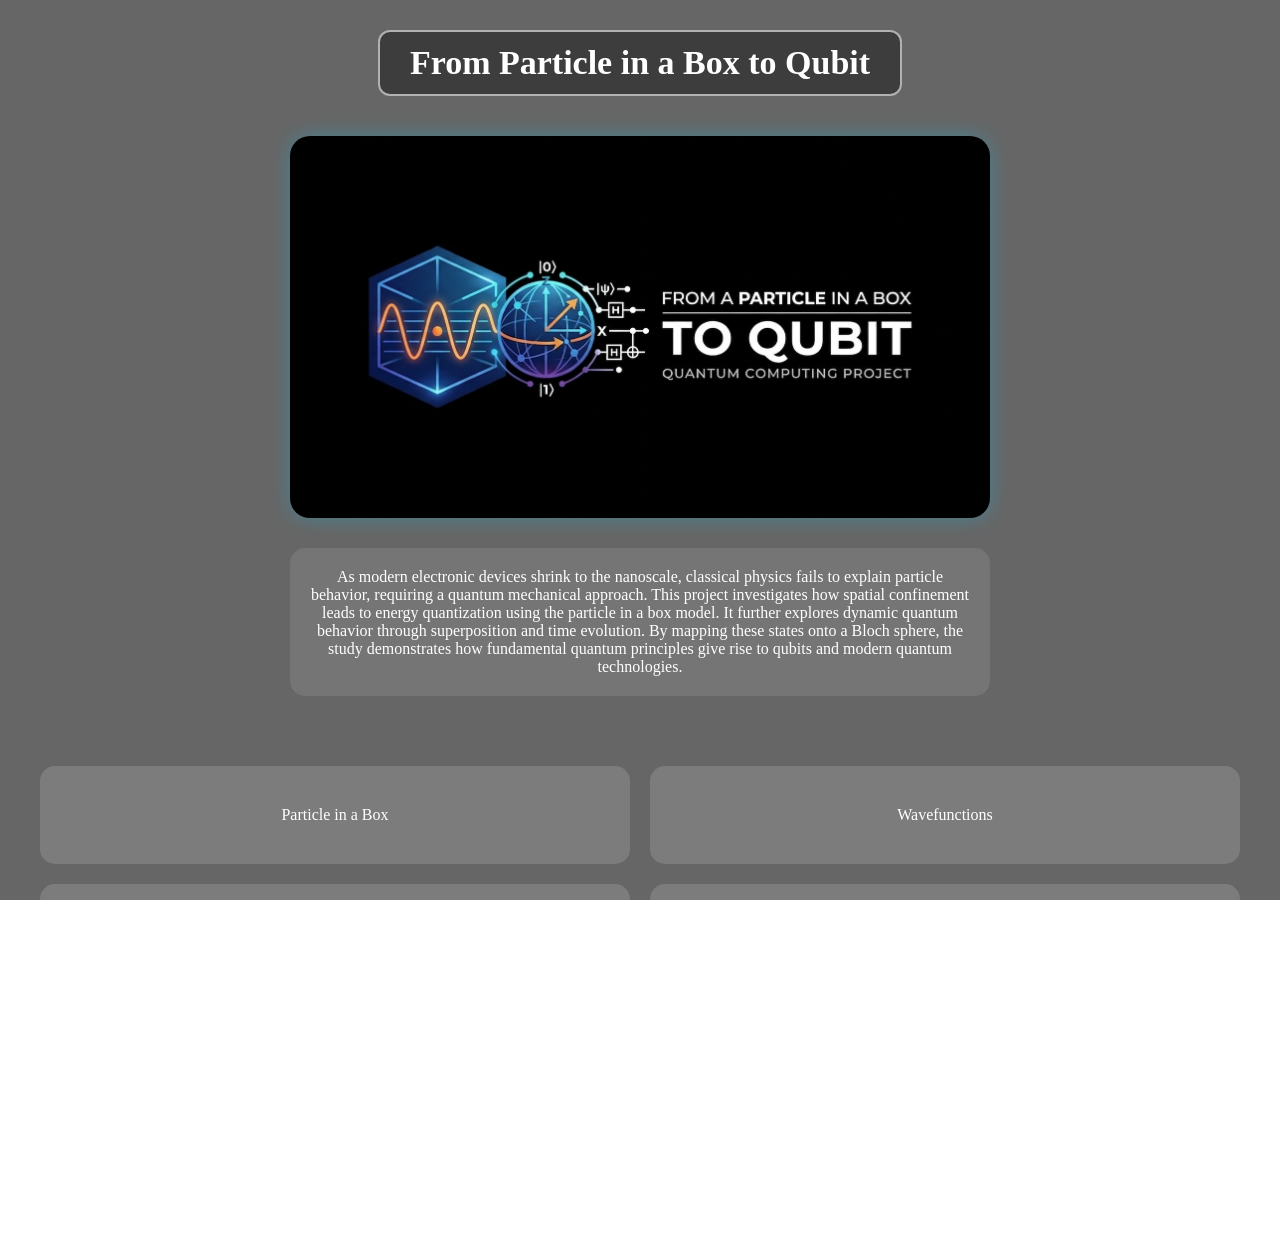
<file: index.html>
<!DOCTYPE html>
<html>
<head>
<title>Quantum Lab</title>
<link rel="stylesheet" href="style.css">
</head>

<body>

<h1 class="title-box">From Particle in a Box to Qubit</h1>
<img src="logo.png" class="logo-img">
<div class="glass-box">

<p>
As modern electronic devices shrink to the nanoscale, classical physics fails to explain particle behavior, requiring a quantum mechanical approach. This project investigates how spatial confinement leads to energy quantization using the particle in a box model. It further explores dynamic quantum behavior through superposition and time evolution. By mapping these states onto a Bloch sphere, the study demonstrates how fundamental quantum principles give rise to qubits and modern quantum technologies.
</p>

</div>



<div class="grid">

<a href="particle.html" class="card">Particle in a Box</a>
<a href="wavefunction.html" class="card">Wavefunctions</a>

<a href="energy.html" class="card">Energy</a>
<a href="simulation.html" class="card">Time Evolution</a>

<a href="qubit.html" class="card">Qubits</a>
<a href="bloch.html" class="card">Bloch Sphere</a>

<a href="applications.html" class="card">Applications</a>

</div>

</body>
</html>
</file>
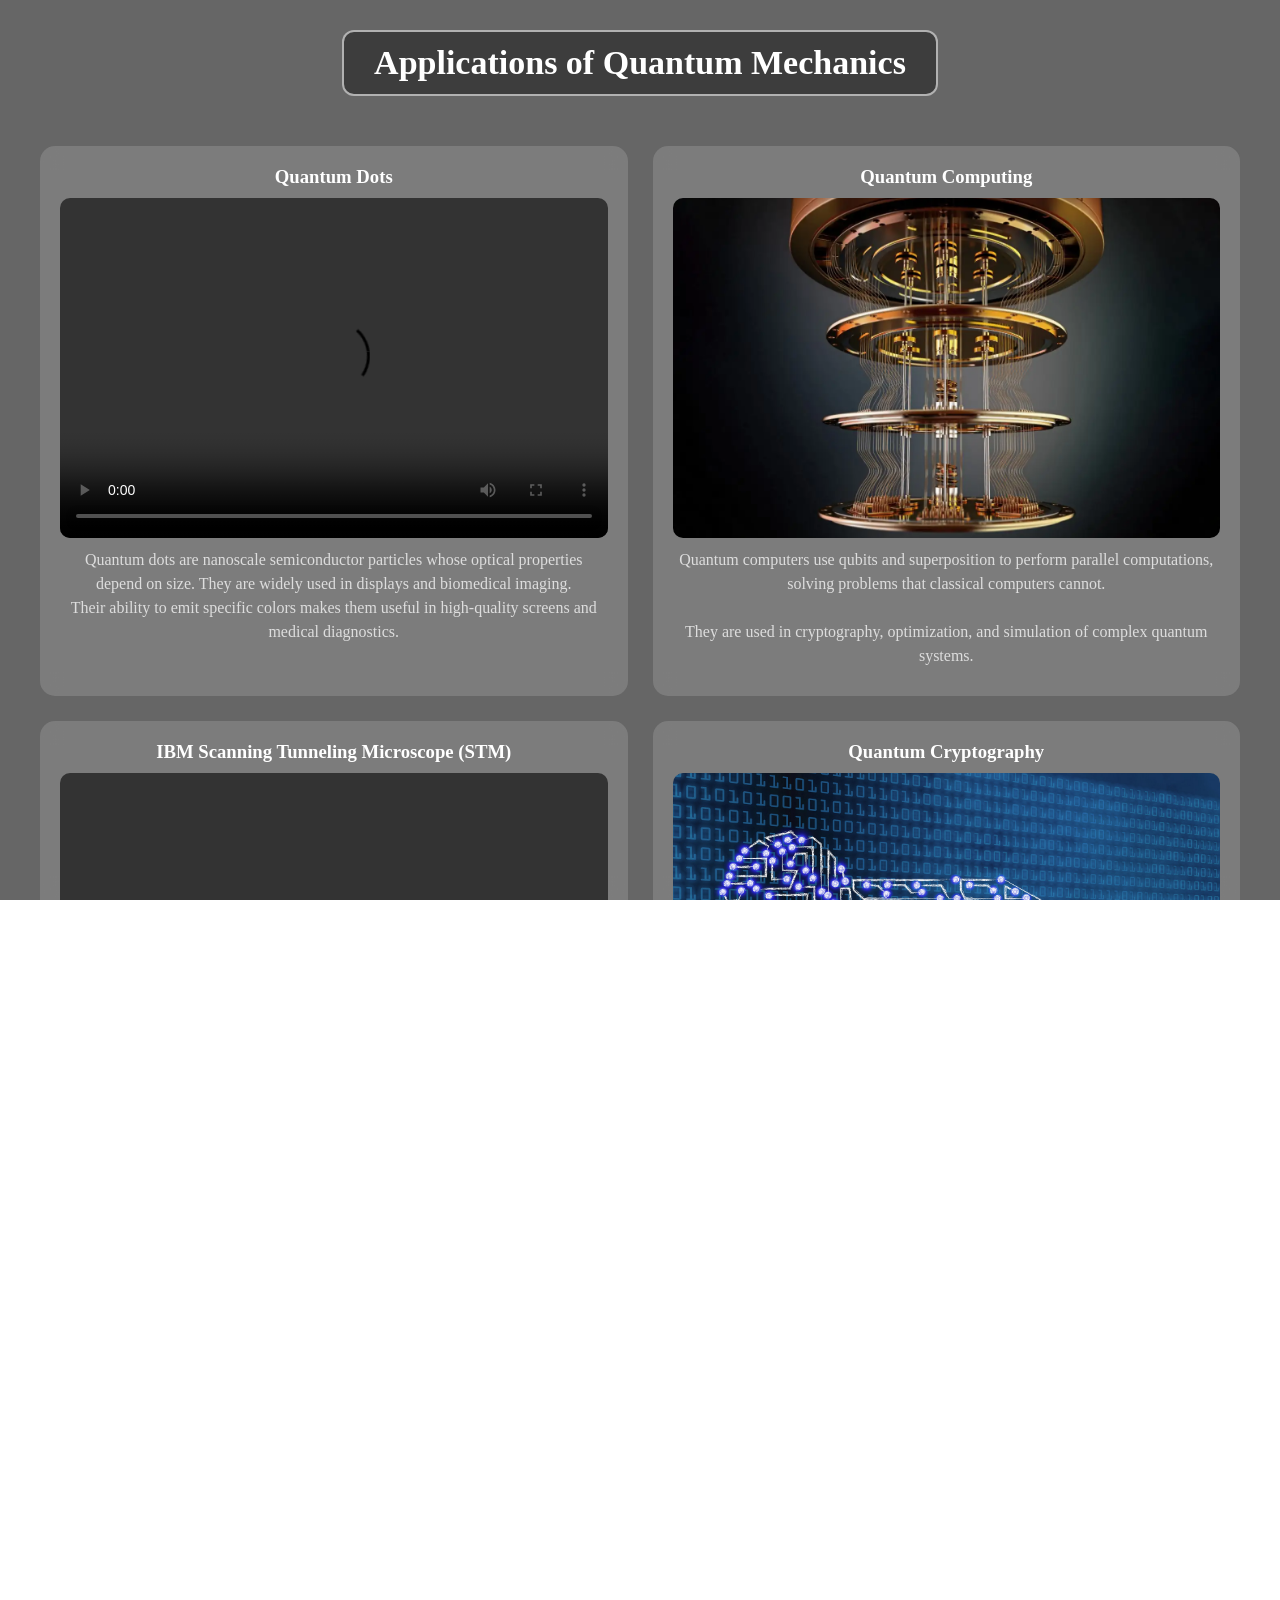
<file: applications.html>
<!DOCTYPE html>
<html>
<head>
<title>Applications</title>
<link rel="stylesheet" href="style.css">
</head>

<body>

<h1 class="title-box">Applications of Quantum Mechanics</h1>

<div class="app-grid">

<!-- Quantum Dots -->
<div class="app-card">
<h3>Quantum Dots</h3>
<video controls>
 <source src="qudots.mp4" type="video/mp4">
</video>
<p>
Quantum dots are nanoscale semiconductor particles whose optical properties depend on size.
They are widely used in displays and biomedical imaging.
 <br>
Their ability to emit specific colors makes them useful in high-quality screens and medical diagnostics.
</p>
</div>

<!-- Quantum Computing -->
<div class="app-card">
<h3>Quantum Computing</h3>
<img src="computing.png">
<p>
Quantum computers use qubits and superposition to perform parallel computations,
solving problems that classical computers cannot.
<br><br>
They are used in cryptography, optimization, and simulation of complex quantum systems.
</p>
</div>

<!-- STM -->
<div class="app-card">
<h3>IBM Scanning Tunneling Microscope (STM)</h3>

<video controls>
 <source src="videoplayback.mp4" type="video/mp4">
</video>

<p>
Scanning tunneling microscopy (STM) uses quantum tunneling to observe and manipulate atoms.
IBM scientists demonstrated this by arranging atoms precisely.
<br><br>
This enables atomic-scale imaging and is crucial in nanotechnology and surface physics.
</p>
</div>

<!-- Quantum Cryptography -->
<div class="app-card">
<h3>Quantum Cryptography</h3>
<img src="crypto.png">
<p>
Quantum key distribution ensures secure communication.
Any interception attempt can be detected instantly.
<br><br>
It relies on quantum principles, making it fundamentally secure against hacking.
</p>
</div>

<!-- Quantum Sensors -->
<div class="app-card">
<h3>Quantum Sensors</h3>
<img src="sensors.png">
<p>
Quantum sensors provide extremely precise measurements of physical quantities.
<br><br>
They are used in navigation, medical imaging, and detecting tiny environmental changes.
</p>
</div>

<!-- Quantum Simulation -->
<div class="app-card">
<h3>Quantum Simulation</h3>
<img src="simulation.png">
<p>
Quantum simulation helps model complex molecules and materials.
<br><br>
It accelerates discoveries in chemistry, physics, and material science.
</p>
</div>

</div>

<a href="index.html" class="back">⬅ Back</a>

</body>
</html>
</file>
<file: style.css>
/* RESET */
*{
 margin:0;
 padding:0;
 box-sizing:border-box;
}

/* FULL PAGE FIX */
html, body {
 height:100%;
 width:100%;
 overflow-x:hidden;
}

/* BODY */
body{
 font-family:Segoe UI;
 text-align:center;
 min-height:100vh;

 background-image:url('https://images.unsplash.com/photo-1451187580459-43490279c0fa');
 background-size:cover;
 background-position:center;
 background-repeat:no-repeat;
 background-attachment:fixed;
}

/* DARK OVERLAY */
body::before{
 content:"";
 position:fixed;
 top:0;
 left:0;
 width:100%;
 height:100%;
 background:rgba(0,0,0,0.6);
 z-index:-1;
}

/* TITLE */
.title-box{
 display:inline-block;
 padding:12px 30px;
 border:2px solid rgba(255,255,255,0.6);
 border-radius:12px;
 color:#ffffff;
 font-size:34px;
 background:rgba(0,0,0,0.4);
 margin-top:30px;
 margin-bottom:10px;
}

/* SUBTITLE */
.subtitle{
 color:#ccc;
 margin-top:10px;
}

/* LOGO */
.logo-img{
 width:700px;
 max-width:95%;
 margin:30px auto;
 display:block;
 border-radius:20px;
 box-shadow:0 0 20px rgba(0,200,255,0.3);
}

/* GRID */
.grid{
 display:grid;
 grid-template-columns:repeat(2,1fr);
 gap:20px;
 padding:40px;
}

/* CARDS */
.card{
 background:rgba(255,255,255,0.15);
 padding:40px;
 border-radius:15px;
 color:white;
 text-decoration:none;
 backdrop-filter:blur(10px);
 transition:0.3s;
}

.card:hover{
 transform:scale(1.05);
}

/* MAIN IMAGE */
.main-img{
 width:65%;
 max-width:800px;
 margin:30px auto;
 display:block;
 border-radius:15px;
 transition:0.3s;
}

.main-img:hover{
 transform:scale(1.03);
}

/* INFO BOX */
.info-box{
 width:70%;
 max-width:900px;
 margin:20px auto;
 padding:20px;
 background:rgba(255,255,255,0.1);
 backdrop-filter:blur(10px);
 border-radius:10px;
 color:#ddd;
 line-height:1.6;
}

/* GLASS BOX */
.glass-box{
 margin:30px auto;
 padding:20px;
 width:90%;
 max-width:700px;
 background:rgba(255,255,255,0.1);
 backdrop-filter:blur(15px);
 border-radius:15px;
 animation:fadeIn 1s ease;

 display:flex;
 justify-content:center;
 align-items:center;
}
/* FIX GLASS BOX TEXT COLOR */
.glass-box{
 color: #ffffff;
}

.glass-box p{
 color: #ffffff;
}
/* GRAPH */
canvas{
 background:transparent;
 max-width:100%;
}

/* BACK BUTTON */
.back{
 display:inline-block;
 margin-top:20px;
 padding:10px 20px;
 background:rgba(255,255,255,0.2);
 border-radius:10px;
 color:white;
 text-decoration:none;
}

/* BLOCH */
#bloch{
 margin:auto;
 width:500px;
 height:500px;
 display:flex;
 justify-content:center;
 align-items:center;
}

#bloch-mini{
 margin:auto;
 width:350px;
 height:350px;
 display:flex;
 justify-content:center;
 align-items:center;
}

/* ========================= */
/* APPLICATIONS (FINAL FIX) */
/* ========================= */

.app-grid{
 display:grid;
 grid-template-columns:repeat(2,1fr);
 gap:25px;
 padding:40px;
 align-items:stretch;
}

/* TALL CARDS (LIKE STM) */
.app-card{
 background:rgba(255,255,255,0.15);
 padding:20px;
 border-radius:15px;
 backdrop-filter:blur(10px);
 transition:0.3s;

 display:flex;
 flex-direction:column;
 justify-content:flex-start;

 min-height:550px;
}

.app-card:hover{
 transform:scale(1.05);
}

/* IMAGE + VIDEO SAME SIZE */
.app-card img,
video{
 width:100%;
 height:340px;
 object-fit:cover;
 border-radius:10px;
 margin-bottom:10px;
}

.app-card h3{
 color:white;
 margin-bottom:10px;
}

.app-card p{
 color:#ddd;
 line-height:1.5;
}

/* ANIMATION */
@keyframes fadeIn{
 from{
  opacity:0;
  transform:translateY(20px);
 }
 to{
  opacity:1;
  transform:translateY(0);
 }
}
#bloch, #bloch-mini {
 min-height: 350px;
}
</file>
